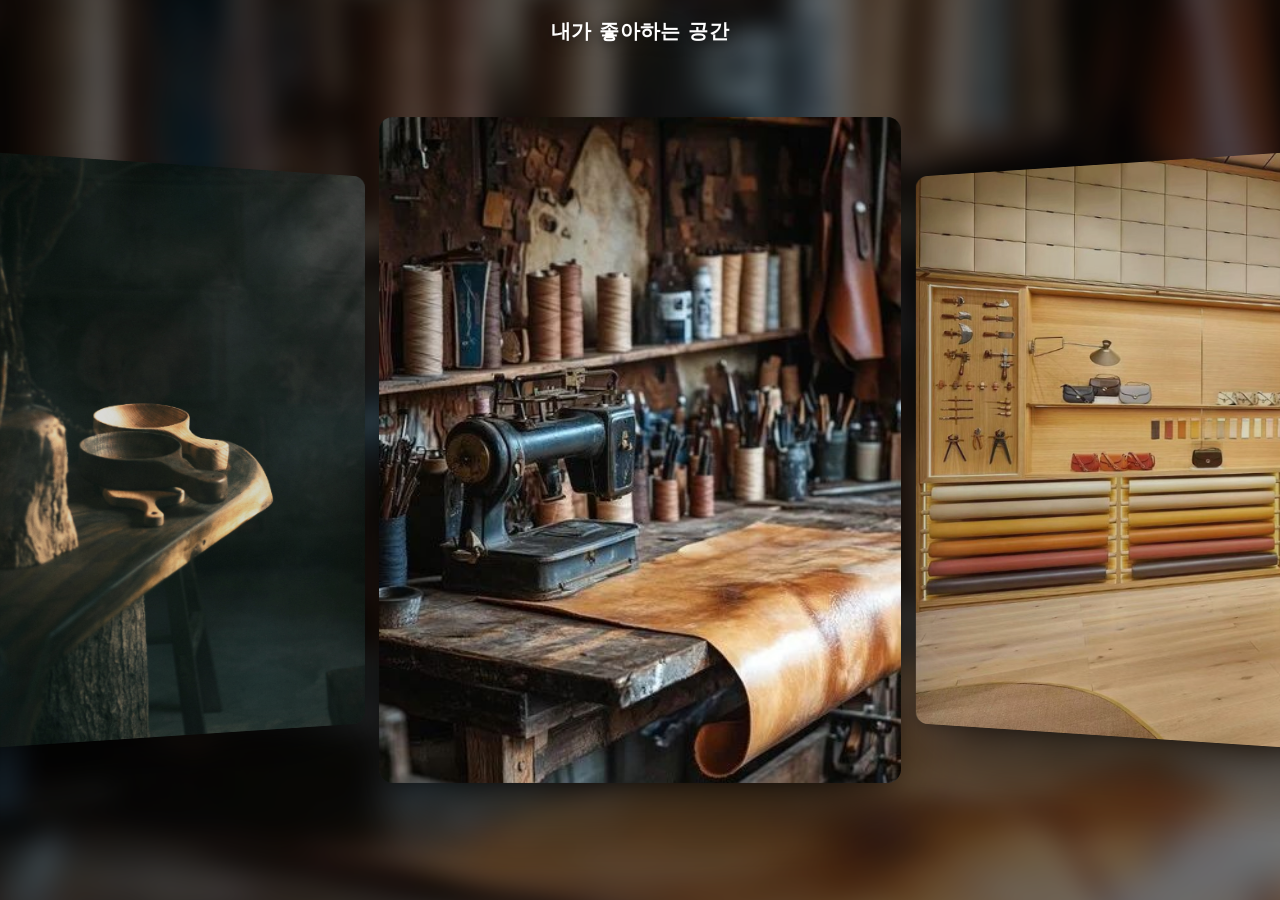
<file: proto_space.html>
<!doctype html>
<html lang="ko">
<head>
<meta charset="utf-8">
<meta name="viewport" content="width=device-width, initial-scale=1">
<title>3장 공간 — 입체 좌우 스크롤 프로토타입</title>
<style>
  :root { --card: 58vmin; }
  * { box-sizing: border-box; margin: 0; padding: 0; }
  html, body { height: 100%; }
  body {
    min-height: 100%;
    position: relative;
    display: flex; align-items: center;
    background: #0c0d0e;
    color: #ececec;
    font-family: 'Pretendard', system-ui, sans-serif;
    overflow: hidden;
  }

  /* 정면 카드 이미지를 화면 전체 배경으로 — 살짝 흐리고 어둡게. 두 겹을 번갈아 교차 페이드 */
  .s3-bg {
    position: fixed; inset: 0; z-index: 0;
    background-size: cover; background-position: center;
    filter: blur(12px) brightness(.55) saturate(1.05);
    transform: scale(1.08);
    opacity: 0;
    transition: opacity .6s ease;
    will-change: opacity;
  }
  .s3-bg::after { content: ""; position: absolute; inset: 0; background: rgba(8,9,10,.18); }

  /* 좌우 스크롤 무대 — perspective 로 깊이를 준다 */
  .s3 {
    position: relative; z-index: 1;
    width: 100%; height: 100%;
    display: flex; align-items: center;
    overflow-x: auto; overflow-y: hidden;
    perspective: 1500px;
    scroll-snap-type: none;            /* 스냅 제거 — 작은 휠도 바로 움직이게 */
    -webkit-overflow-scrolling: touch;
    scrollbar-width: none;
  }
  .s3::-webkit-scrollbar { display: none; }

  .s3__track {
    display: flex; align-items: center; gap: 2.2vmin;
    padding-inline: calc(50% - var(--card) / 2);
    transform-style: preserve-3d;
  }

  .s3__card {
    position: relative;
    flex: 0 0 var(--card);
    width: var(--card); height: 74vmin;
    scroll-snap-align: center;
    border-radius: 14px; overflow: hidden;
    background: #222;
    box-shadow: 0 40px 80px -30px rgba(0,0,0,.85), 0 8px 24px -12px rgba(0,0,0,.6);
    transform-origin: center center;
    will-change: transform, opacity;
    cursor: grab;
  }
  .s3__card img { width: 100%; height: 100%; object-fit: cover; display: block; }

  /* 중앙 상단 제목 */
  .s3-title {
    position: fixed; top: 18px; left: 0; right: 0; z-index: 5;
    text-align: center; color: #fff; pointer-events: none;
    font-size: 20px; font-weight: 600; letter-spacing: .02em;
    text-shadow: 0 2px 14px rgba(0,0,0,.6);
  }

  @media (prefers-reduced-motion: reduce) { .s3-bg { transition: none; } }
</style>
</head>
<body>
  <div class="s3-bg" id="bgA"></div>
  <div class="s3-bg" id="bgB"></div>

  <h2 class="s3-title">내가 좋아하는 공간</h2>

  <div class="s3" id="s3">
    <div class="s3__track">
      <article class="s3__card"><img src="proto_space/assets/space1_01.jpg" alt="나무 냄새 나는 목공방 1"></article>
      <article class="s3__card"><img src="proto_space/assets/space1_02.jpg" alt="나무 냄새 나는 목공방 2"></article>
      <article class="s3__card"><img src="proto_space/assets/space1_03.jpg" alt="나무 냄새 나는 목공방 3"></article>
      <article class="s3__card"><img src="proto_space/assets/space2_01.jpg" alt="가죽 냄새 나는 공방"></article>
      <article class="s3__card"><img src="proto_space/assets/space3_01.jpg" alt="햇빛이 드는 공간 1"></article>
      <article class="s3__card"><img src="proto_space/assets/space3_02.jpg" alt="햇빛이 드는 공간 2"></article>
      <article class="s3__card"><img src="proto_space/assets/space3_03.jpg" alt="햇빛이 드는 공간 3"></article>
    </div>
  </div>

<script>
(function () {
  "use strict";
  var scroller = document.getElementById("s3");
  var cards = [].slice.call(scroller.querySelectorAll(".s3__card"));
  var bgs = [document.getElementById("bgA"), document.getElementById("bgB")];
  var bgCur = 0, bgSrc = null;

  function setBg(src) {
    if (src === bgSrc) return;
    bgSrc = src;
    var next = bgs[1 - bgCur];
    next.style.backgroundImage = 'url("' + src + '")';
    next.style.opacity = "1";
    bgs[bgCur].style.opacity = "0";
    bgCur = 1 - bgCur;
  }

  function update() {
    var sr = scroller.getBoundingClientRect();
    var mid = sr.left + sr.width / 2;
    var best = { abs: Infinity, src: null };
    cards.forEach(function (card) {
      var r = card.getBoundingClientRect();
      var c = r.left + r.width / 2;
      var d = (c - mid) / sr.width;
      var cl = Math.max(-1.15, Math.min(1.15, d));
      var ry = cl * -52;
      var tz = -Math.abs(cl) * 300;
      var sc = 1 - Math.abs(cl) * 0.16;
      var op = 1 - Math.abs(cl) * 0.4;
      card.style.transform = "translateZ(" + tz.toFixed(1) + "px) rotateY(" + ry.toFixed(2) + "deg) scale(" + sc.toFixed(3) + ")";
      card.style.opacity = Math.max(0.15, op).toFixed(3);
      card.style.zIndex = String(1000 - Math.round(Math.abs(cl) * 1000));
      var a = Math.abs(d);
      if (a < best.abs) { best.abs = a; best.src = card.querySelector("img").getAttribute("src"); }
    });
    if (best.src) setBg(best.src);
  }

  var ticking = false;
  function onScroll() { if (!ticking) { ticking = true; requestAnimationFrame(function () { update(); ticking = false; }); } }
  scroller.addEventListener("scroll", onScroll, { passive: true });
  window.addEventListener("resize", update);

  /* 휠: 위로 올리면 왼쪽(scrollLeft 감소), 아래로 내리면 오른쪽(scrollLeft 증가).
     창 전체를 캡처 단계에서 받아 카드 밖 어디서 굴려도 동작. */
  function onWheel(e) {
    var raw = Math.abs(e.deltaY) >= Math.abs(e.deltaX) ? e.deltaY : e.deltaX;
    if (!raw) return;
    // 휠 단위 보정: 줄(1)·페이지(2) 단위를 px로. 느린 마우스 휠도 넉넉히 움직이게 ×1.5
    var unit = e.deltaMode === 1 ? 16 : e.deltaMode === 2 ? window.innerHeight : 1;
    scroller.scrollLeft += raw * unit * 1.5;   // deltaY>0(아래)→오른쪽 · deltaY<0(위)→왼쪽
    e.preventDefault();
    onScroll();
  }
  window.addEventListener("wheel", onWheel, { passive: false, capture: true });

  // 마우스로 끌어서 넘기기
  var down = null;
  scroller.addEventListener("pointerdown", function (e) {
    down = { x: e.clientX, left: scroller.scrollLeft }; scroller.setPointerCapture(e.pointerId); scroller.style.scrollSnapType = "none"; scroller.style.cursor = "grabbing";
  });
  scroller.addEventListener("pointermove", function (e) { if (down) scroller.scrollLeft = down.left - (e.clientX - down.x); });
  function endDrag() { if (down) { down = null; scroller.style.scrollSnapType = ""; scroller.style.cursor = ""; } }
  scroller.addEventListener("pointerup", endDrag);
  scroller.addEventListener("pointercancel", endDrag);

  window.addEventListener("load", function () {
    var mid = cards[Math.floor(cards.length / 2)];
    if (mid) scroller.scrollLeft = mid.offsetLeft - (scroller.clientWidth - mid.offsetWidth) / 2;
    update();
  });
  update();
})();
</script>
</body>
</html>
</file>
